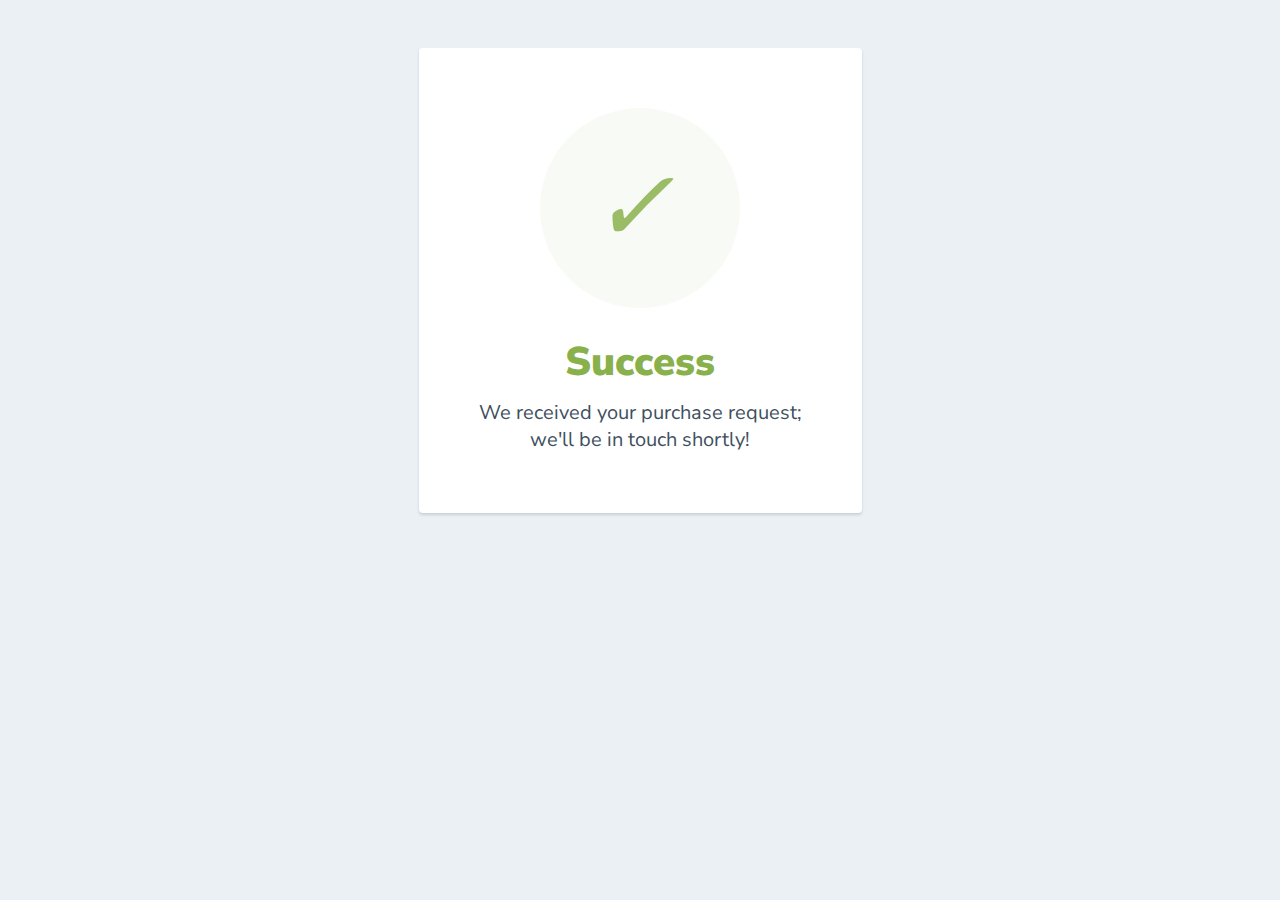
<file: success.html>
<html>
  <head>
    <link href="https://fonts.googleapis.com/css?family=Nunito+Sans:400,400i,700,900&display=swap" rel="stylesheet">
  </head>
    <style>
      body {
        text-align: center;
        padding: 40px 0;
        background: #EBF0F5;
      }
        h1 {
          color: #88B04B;
          font-family: "Nunito Sans", "Helvetica Neue", sans-serif;
          font-weight: 900;
          font-size: 40px;
          margin-bottom: 10px;
        }
        p {
          color: #404F5E;
          font-family: "Nunito Sans", "Helvetica Neue", sans-serif;
          font-size:20px;
          margin: 0;
        }
      i {
        color: #9ABC66;
        font-size: 100px;
        line-height: 200px;
        margin-left:-15px;
      }
      .card {
        background: white;
        padding: 60px;
        border-radius: 4px;
        box-shadow: 0 2px 3px #C8D0D8;
        display: inline-block;
        margin: 0 auto;
      }
    </style>
    <body>
      <div class="card">
      <div style="border-radius:200px; height:200px; width:200px; background: #F8FAF5; margin:0 auto;">
        <i class="checkmark">&check;</i>
      </div>
        <h1>Success</h1> 
        <p>We received your purchase request;<br/> we'll be in touch shortly!</p>
      </div>
    </body>
</html>
</file>
